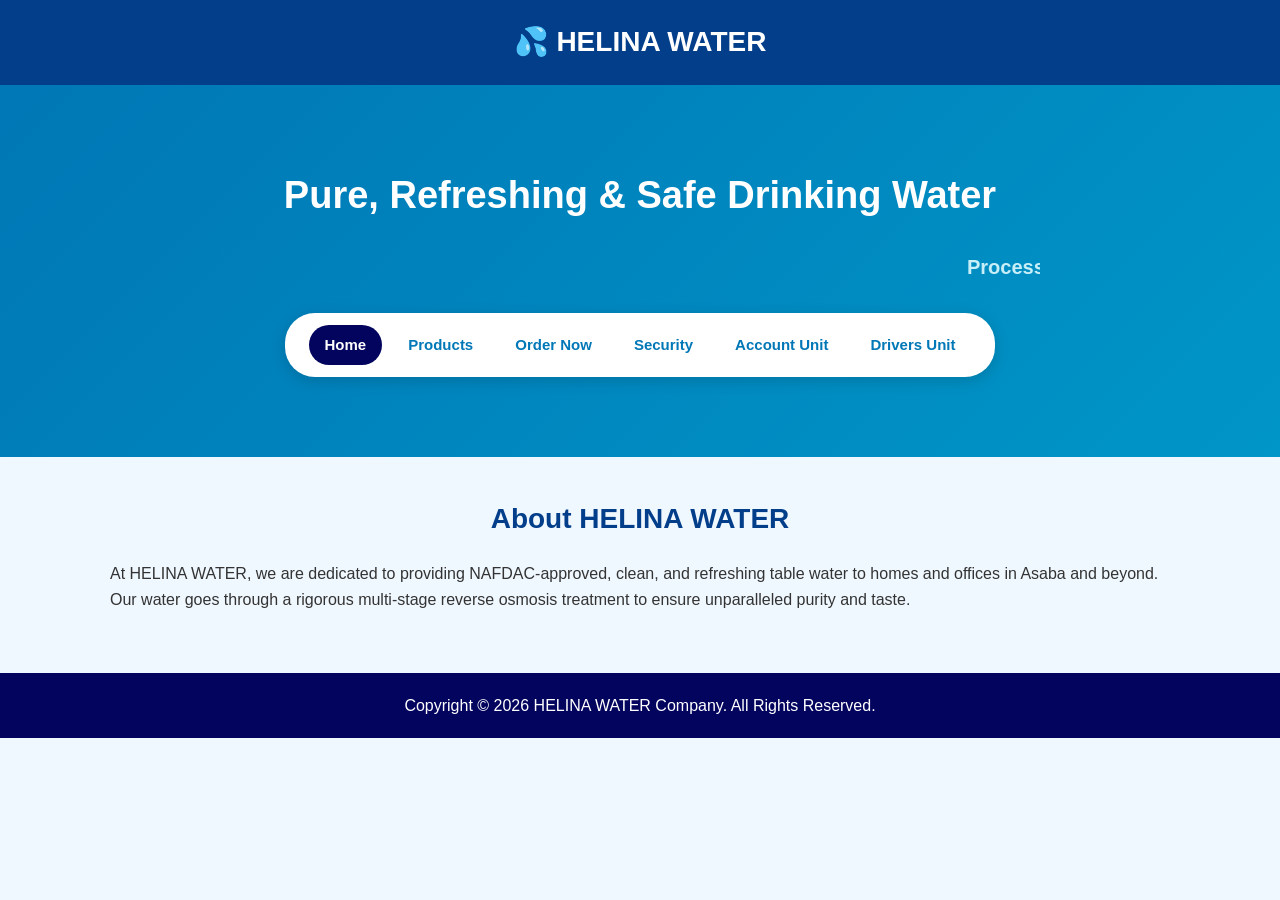
<file: index.html>
<!DOCTYPE html>
<html lang="en">
<head>
    <meta charset="UTF-8">
    <meta name="viewport" content="width=device-width, initial-scale=1.0">
    <title>HELINA WATER</title>
    <!-- Point directly to your style.css without folder names -->
    <link rel="stylesheet" href="style.css">

</head>
<body>

    <!-- Premium Header Area -->
    <header>
        <div class="logo">💦 HELINA WATER</div>
    </header>

    <!-- Main Hero Centerpiece with Scrolling Marquee Text -->
    <section class="hero-center">
        <h1>Pure, Refreshing & Safe Drinking Water</h1>
        
        <!-- Smooth Horizontally Scrolling Headline Banner -->
        <marquee behavior="scroll" direction="left" scrollamount="6" class="scrolling-text">
            Processed with advanced multi-stage filtration for your ultimate health.
        </marquee>
        
        <!-- Premium Glass Navigation Bar -->
        <nav class="center-nav">
            <a href="index.html" class="active-link">Home</a>
            <a href="products.html">Products</a>
            <a href="order.html">Order Now</a>
            <a href="security.html">Security</a>
            <a href="accounts.html">Account Unit</a>
            <a href="drivers.html">Drivers Unit</a>
        </nav>
    </section>

    <!-- About Section Redesigned into the Dark Layout -->
    <section class="content-section">
        <h2>About HELINA WATER</h2>
        <p>At HELINA WATER, we are dedicated to providing NAFDAC-approved, clean, and refreshing table water to homes and offices in Asaba and beyond. Our water goes through a rigorous multi-stage reverse osmosis treatment to ensure unparalleled purity and taste.</p>
    </section>

    <!-- Modern Dark Corporate Footer -->
    <footer>
        <p>Copyright &copy; 2026 HELINA WATER Company. All Rights Reserved.</p>
    </footer>

</body>
</html>
</file>
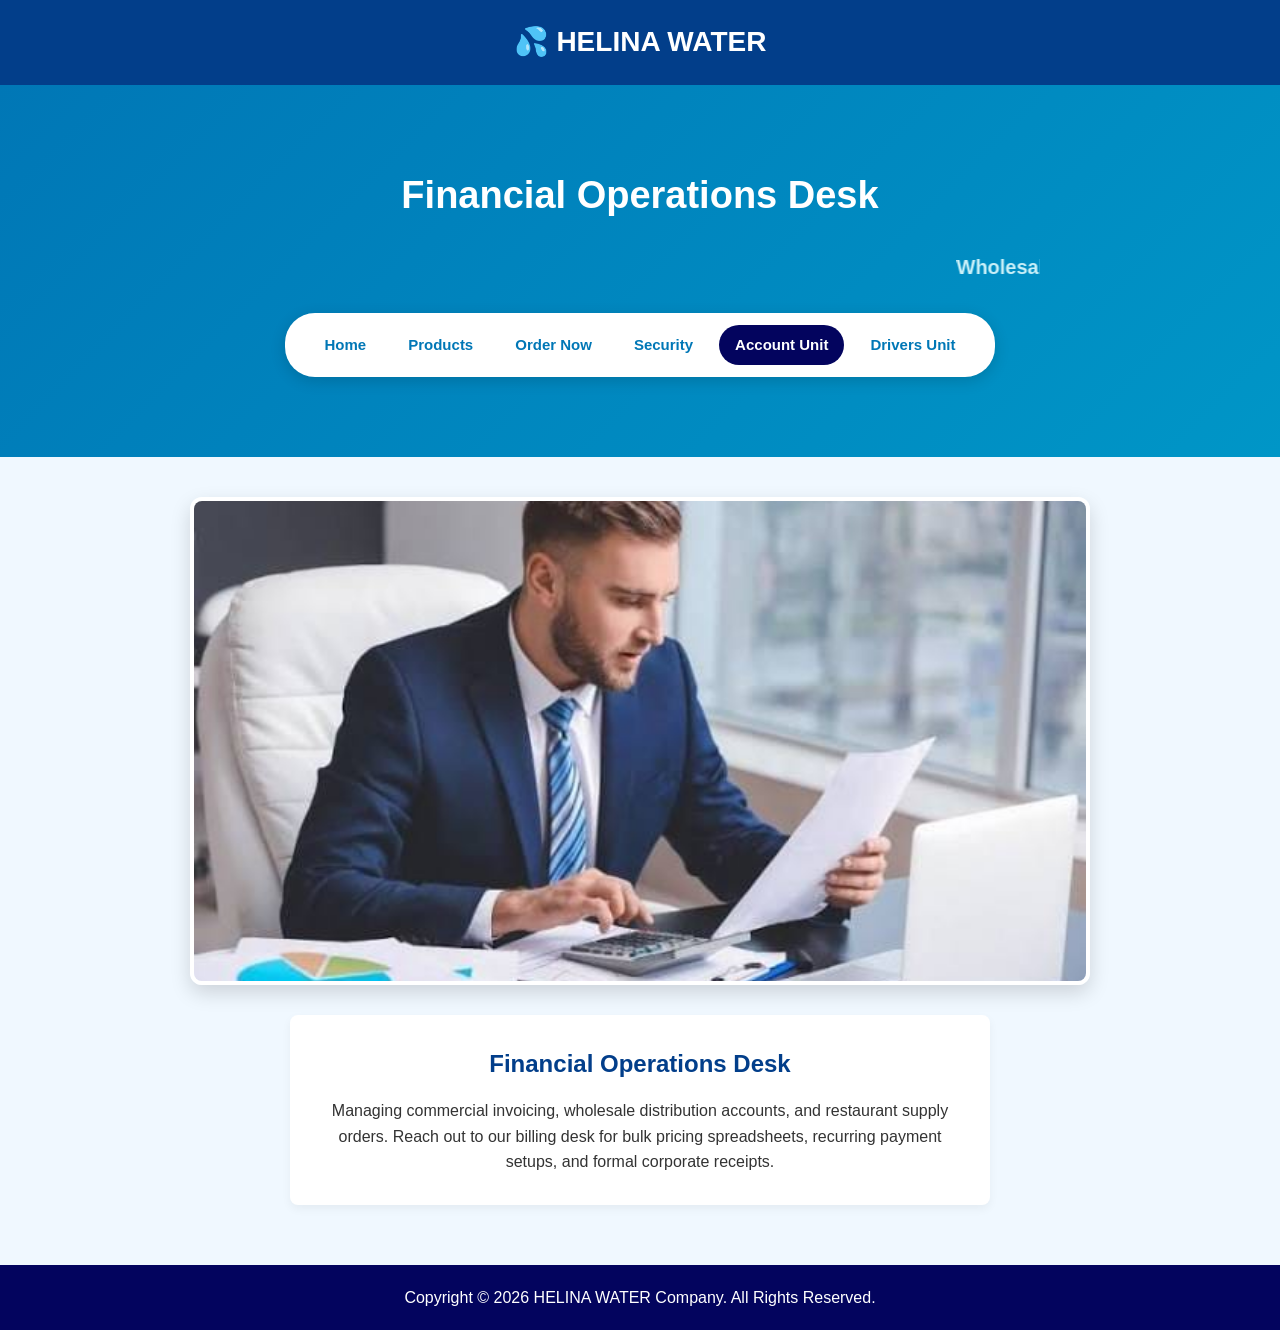
<file: accounts.html>
<!DOCTYPE html>
<html lang="en">
<head>
    <meta charset="UTF-8">
    <meta name="viewport" content="width=device-width, initial-scale=1.0">
    <title>HELINA WATER | Account Unit</title>
    <link rel="stylesheet" href="style.css">
</head>
<body>

    <header>
        <div class="logo">💦 HELINA WATER</div>
    </header>

    <section class="hero-center">
        <h1>Financial Operations Desk</h1>
        <marquee behavior="scroll" direction="left" scrollamount="6" class="scrolling-text">
            Wholesale auditing, bulk order logging, and institutional billing management.
        </marquee>
        <nav class="center-nav">
            <a href="index.html">Home</a>
            <a href="products.html">Products</a>
            <a href="order.html">Order Now</a>
            <a href="security.html">Security</a>
            <a href="accounts.html" class="active-link">Account Unit</a>
            <a href="drivers.html">Drivers Unit</a>
        </nav>
    </section>

    <section class="content-section text-center">
        <div class="unit-image-container">
            <img src="accountants.jpeg" alt="HELINA WATER Financial Team" onerror="this.src='https://unsplash.com'">
        </div>
        
        <div class="unit-detailed-text">
            <h3>Financial Operations Desk</h3>
            <p>Managing commercial invoicing, wholesale distribution accounts, and restaurant supply orders. Reach out to our billing desk for bulk pricing spreadsheets, recurring payment setups, and formal corporate receipts.</p>
        </div>
    </section>

    <footer>
        <p>Copyright &copy; 2026 HELINA WATER Company. All Rights Reserved.</p>
    </footer>

</body>
</html>
</file>
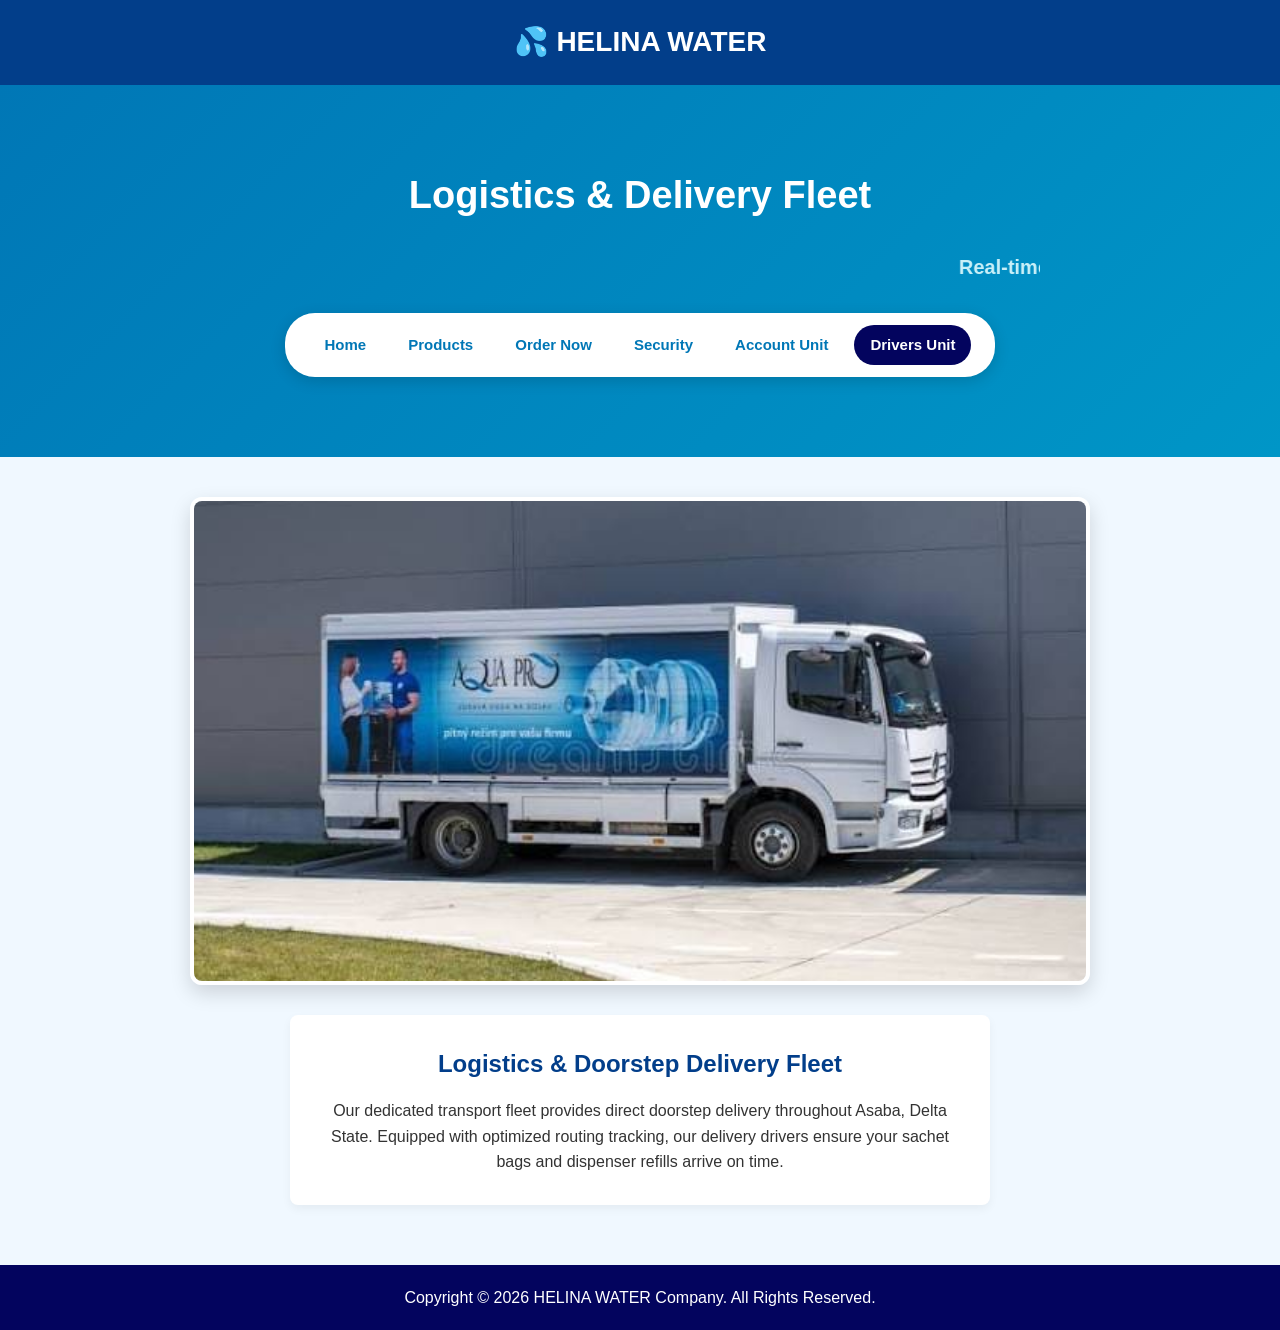
<file: drivers.html>
<!DOCTYPE html>
<html lang="en">
<head>
    <meta charset="UTF-8">
    <meta name="viewport" content="width=device-width, initial-scale=1.0">
    <title>HELINA WATER | Logistics Fleet</title>
    <link rel="stylesheet" href="style.css">
</head>
<body>

    <header>
        <div class="logo">💦 HELINA WATER</div>
    </header>

    <section class="hero-center">
        <h1>Logistics & Delivery Fleet</h1>
        <marquee behavior="scroll" direction="left" scrollamount="6" class="scrolling-text">
            Real-time tracking dispatch across Asaba, Delta State for immediate delivery.
        </marquee>
        <nav class="center-nav">
            <a href="index.html">Home</a>
            <a href="products.html">Products</a>
            <a href="order.html">Order Now</a>
            <a href="security.html">Security</a>
            <a href="accounts.html">Account Unit</a>
            <a href="drivers.html" class="active-link">Drivers Unit</a>
        </nav>
    </section>

    <section class="content-section text-center">
        <div class="unit-image-container">
            <img src="drivers.jpeg" alt="HELINA WATER Logistics Fleet Team" onerror="this.src='https://unsplash.com'">
        </div>
        
        <div class="unit-detailed-text">
            <h3>Logistics & Doorstep Delivery Fleet</h3>
            <p>Our dedicated transport fleet provides direct doorstep delivery throughout Asaba, Delta State. Equipped with optimized routing tracking, our delivery drivers ensure your sachet bags and dispenser refills arrive on time.</p>
        </div>
    </section>

    <footer>
        <p>Copyright &copy; 2026 HELINA WATER Company. All Rights Reserved.</p>
    </footer>

</body>
</html>
</file>
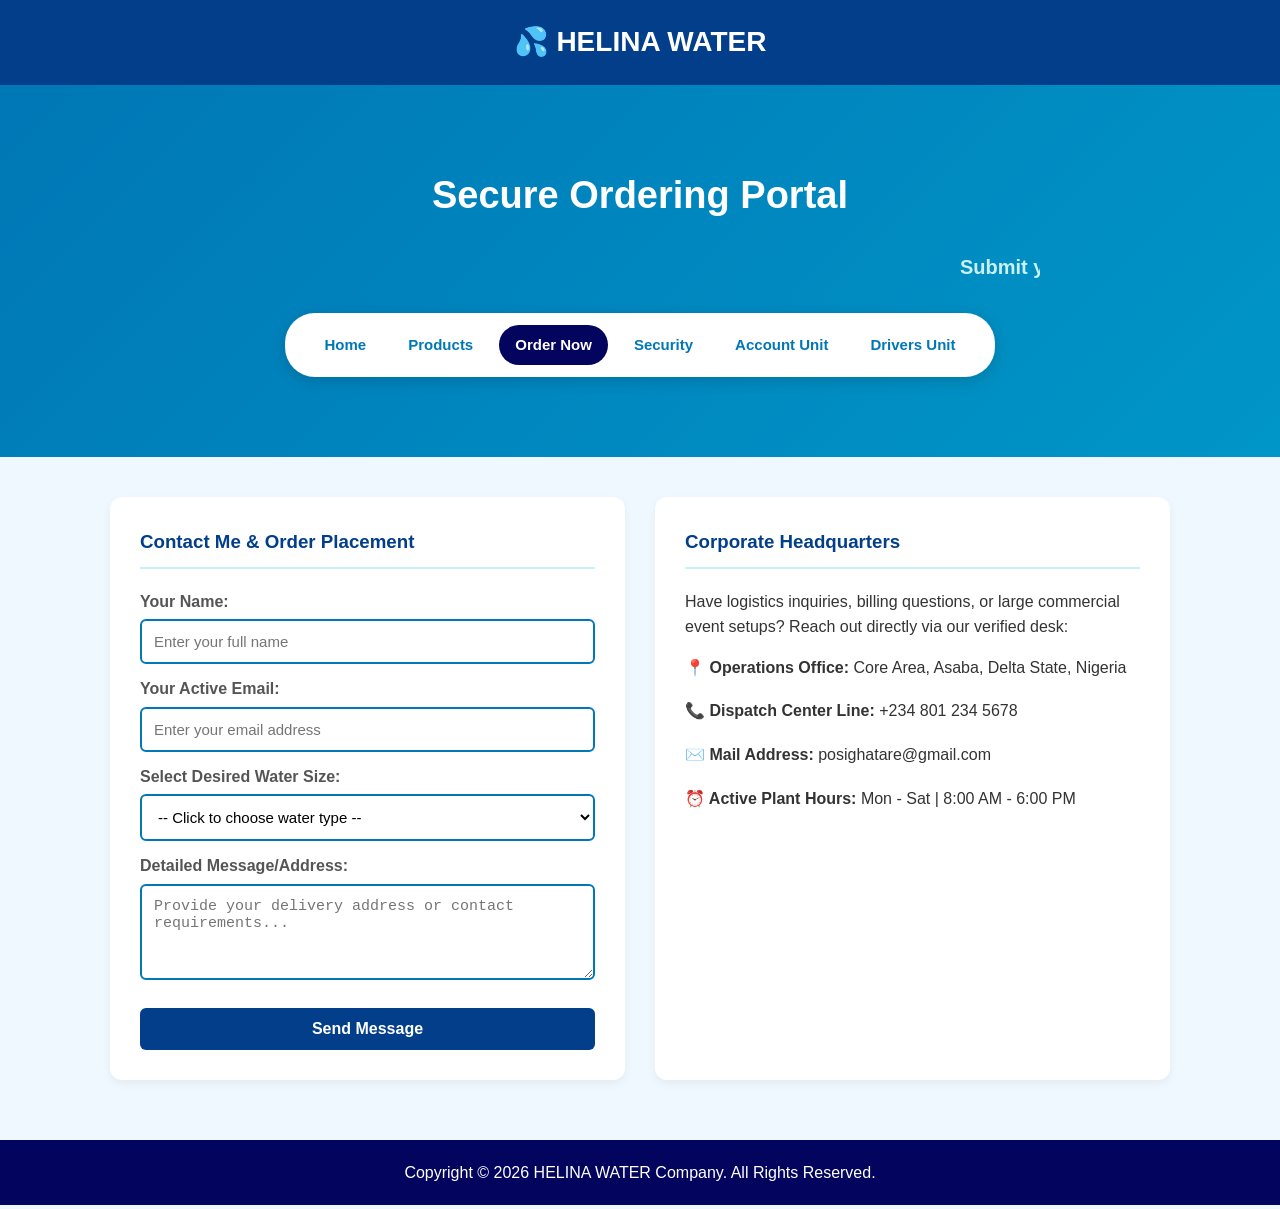
<file: order.html>
<!DOCTYPE html>
<html lang="en">
<head>
    <meta charset="UTF-8">
    <meta name="viewport" content="width=device-width, initial-scale=1.0">
    <title>HELINA WATER | Secure Order Hub</title>
    <link rel="stylesheet" href="style.css">
</head>
<body>

    <header>
        <div class="logo">💦 HELINA WATER</div>
    </header>

    <section class="hero-center">
        <h1>Secure Ordering Portal</h1>
        <marquee behavior="scroll" direction="left" scrollamount="6" class="scrolling-text">
            Submit your order requests safely or contact our support grid instantly.
        </marquee>
        <nav class="center-nav">
            <a href="index.html">Home</a>
            <a href="products.html">Products</a>
            <a href="order.html" class="active-link">Order Now</a>
            <a href="security.html">Security</a>
            <a href="accounts.html">Account Unit</a>
            <a href="drivers.html">Drivers Unit</a>
        </nav>
    </section>

    <section class="content-section">
        <div class="split-container">
            
            <!-- Left Panel Container: Form Action Submission Desk -->
            <div class="column-box">
                <h3>Contact Me & Order Placement</h3>
                <form action="https://formspree.io" method="POST">
                    <label>Your Name:</label>
                    <input type="text" name="client_name" placeholder="Enter your full name" required>

                    <label>Your Active Email:</label>
                    <input type="email" name="client_email" placeholder="Enter your email address" required>

                    <label>Select Desired Water Size:</label>
                    <select name="selected_product" required>
                        <option value="">-- Click to choose water type --</option>
                        <option value="Sachet Pack">Sachet Bags Pack</option>
                        <option value="50cl Small Bottle">Small Bottle Water (50cl)</option>
                        <option value="75cl Normal Bottle">Normal Bottle Water (75cl)</option>
                        <option value="19L Dispenser Jar">Dispenser Refill Type (19L)</option>
                    </select>

                    <label>Detailed Message/Address:</label>
                    <textarea name="client_message" rows="4" placeholder="Provide your delivery address or contact requirements..." required></textarea>

                    <button type="submit" class="submit-btn">Send Message</button>
                </form>
            </div>

            <!-- Right Panel Container: Office Access Listing -->
            <div class="column-box contact-info">
                <h3>Corporate Headquarters</h3>
                <p>Have logistics inquiries, billing questions, or large commercial event setups? Reach out directly via our verified desk:</p>
                <ul>
                    <li><strong>📍 Operations Office:</strong> Core Area, Asaba, Delta State, Nigeria</li>
                    <li><strong>📞 Dispatch Center Line:</strong> +234 801 234 5678</li>
                    <li><strong>✉️ Mail Address:</strong> posighatare@gmail.com</li>
                    <li><strong>⏰ Active Plant Hours:</strong> Mon - Sat | 8:00 AM - 6:00 PM</li>
                </ul>
            </div>

        </div>
    </section>

    <footer>
        <p>Copyright &copy; 2026 HELINA WATER Company. All Rights Reserved.</p>
    </footer>

</body>
</html>
</file>
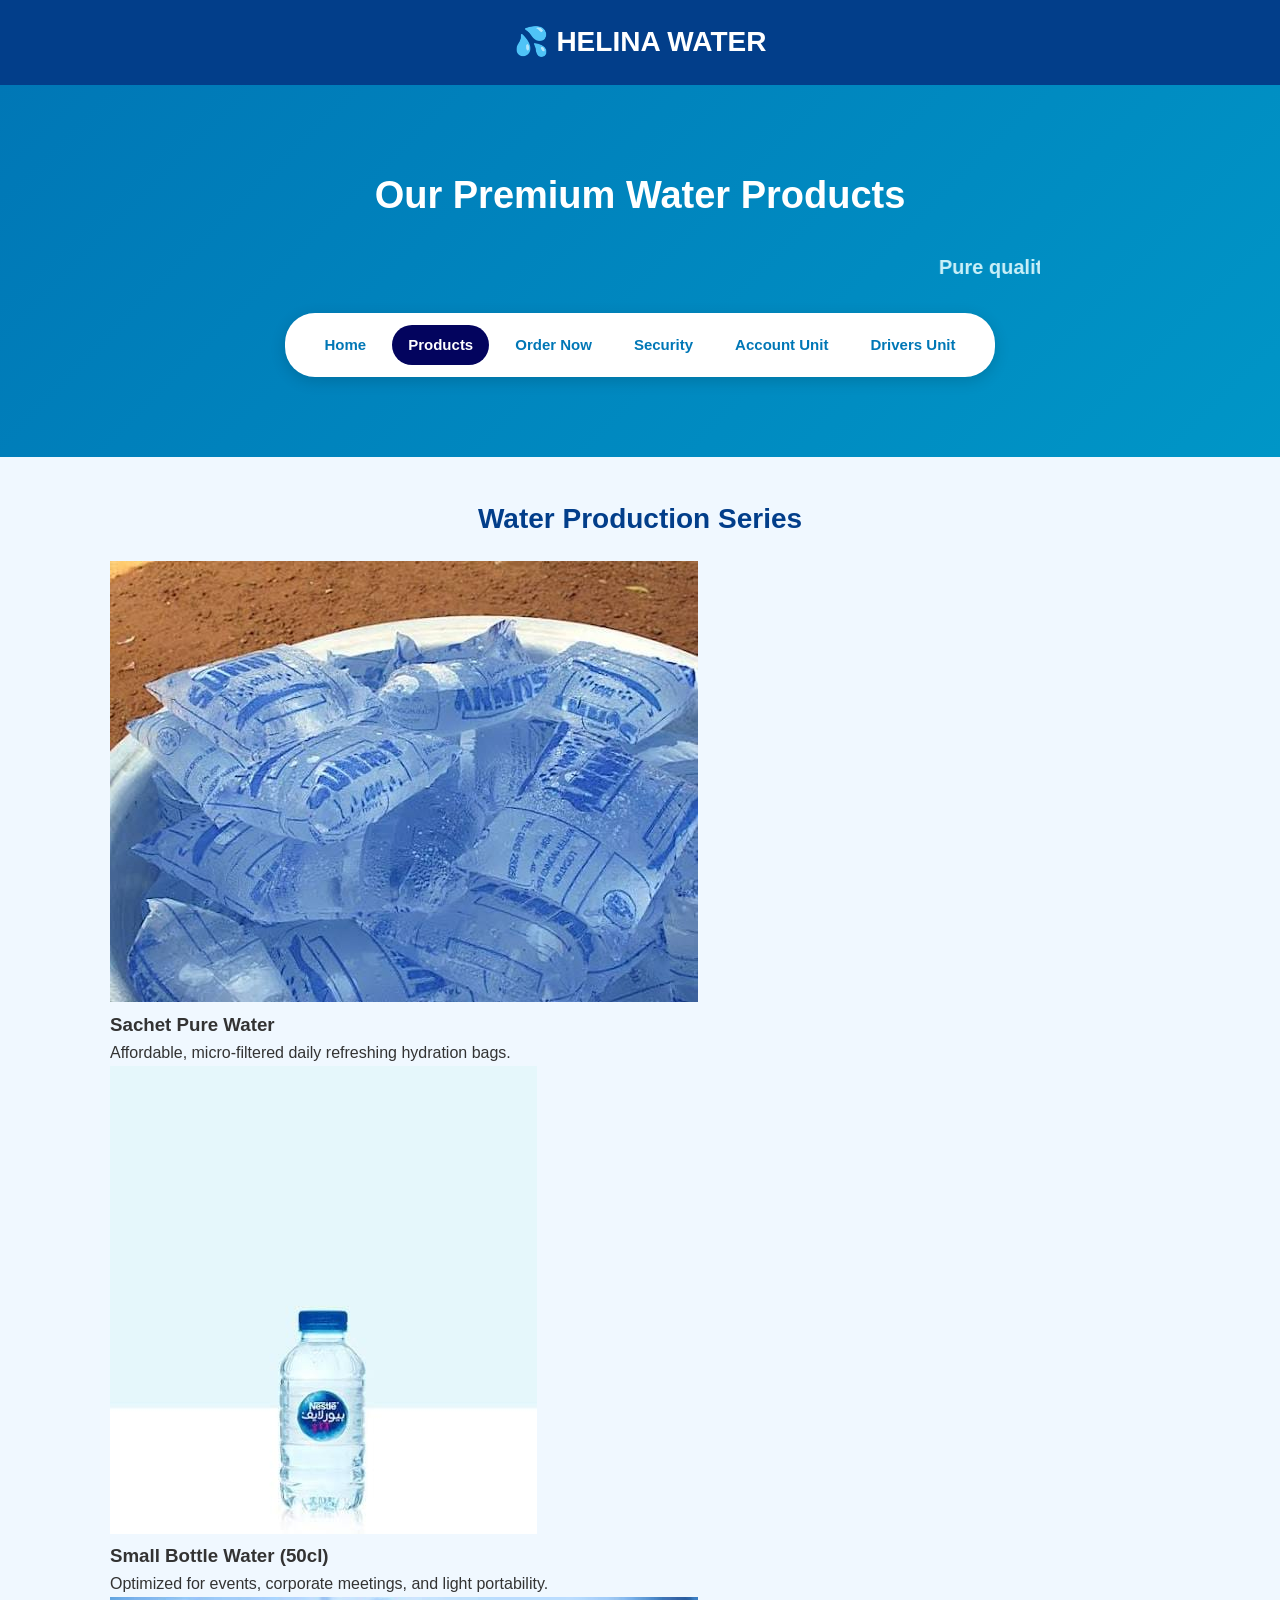
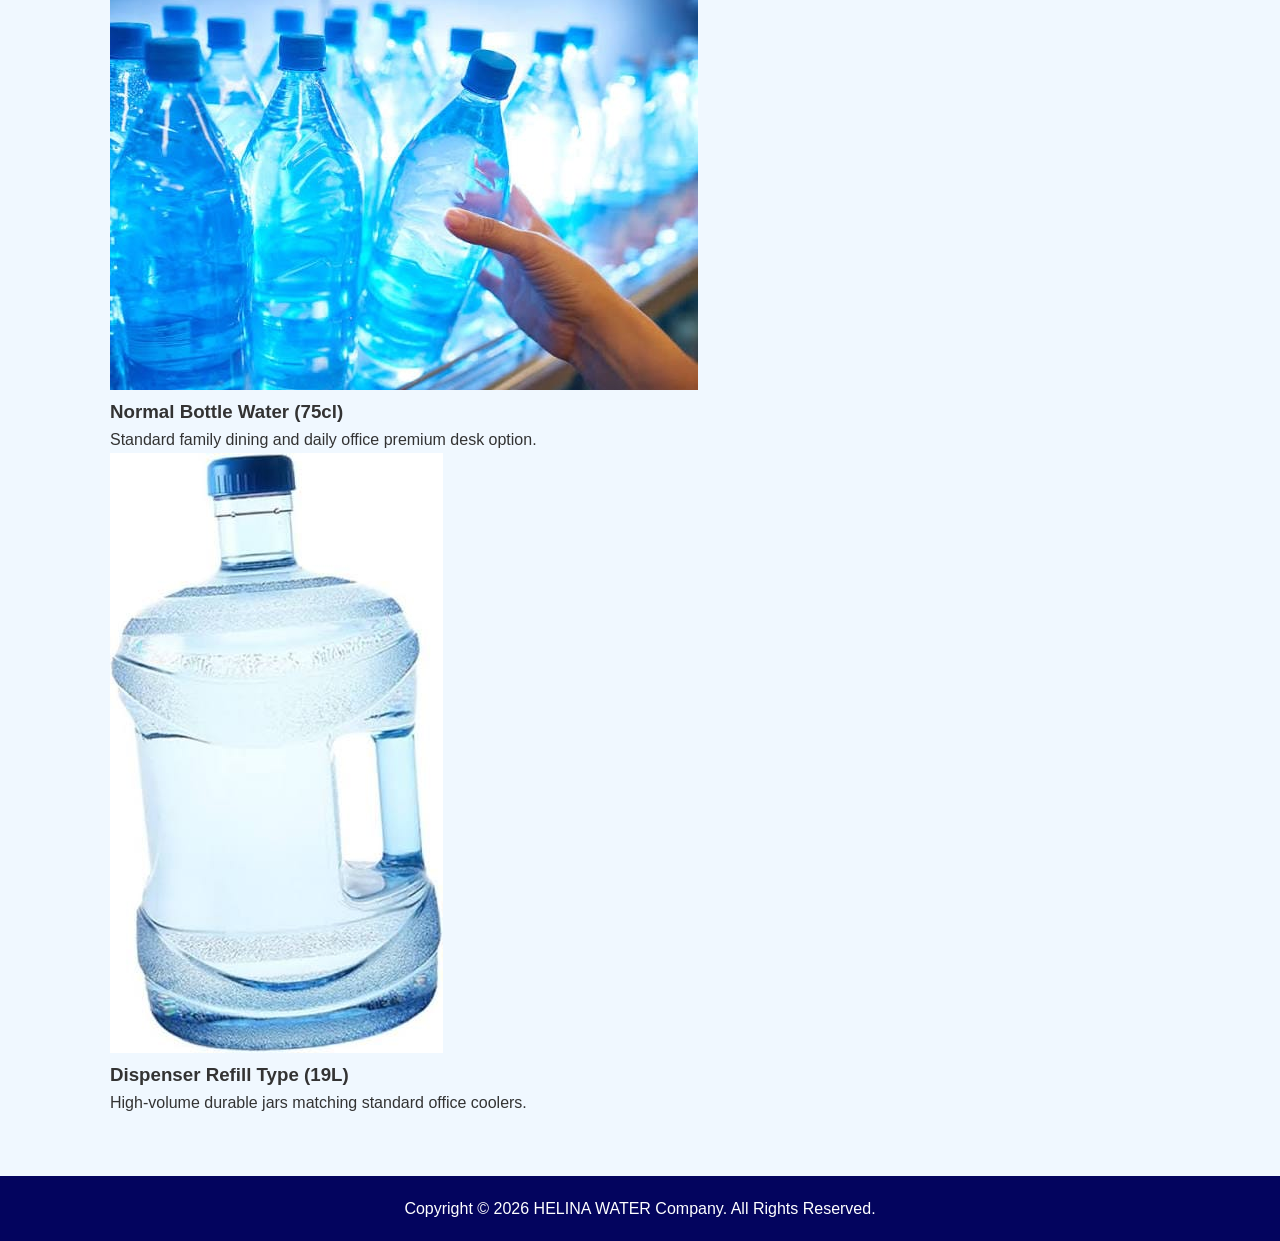
<file: products.html>
<!DOCTYPE html>
<html lang="en">
<head>
    <meta charset="UTF-8">
    <meta name="viewport" content="width=device-width, initial-scale=1.0">
    <title>HELINA WATER | Premium Products</title>
    <link rel="stylesheet" href="style.css">
</head>
<body>

    <header>
        <div class="logo">💦 HELINA WATER</div>
    </header>

    <section class="hero-center">
        <h1>Our Premium Water Products</h1>
        <marquee behavior="scroll" direction="left" scrollamount="6" class="scrolling-text">
            Pure quality across all sizes from sachet bags to corporate dispenser jars.
        </marquee>
        <nav class="center-nav">
            <a href="index.html">Home</a>
            <a href="products.html" class="active-link">Products</a>
            <a href="order.html">Order Now</a>
            <a href="security.html">Security</a>
            <a href="accounts.html">Account Unit</a>
            <a href="drivers.html">Drivers Unit</a>
        </nav>
    </section>

    <!-- Main Products Content Grid Wrapper -->
    <section class="content-section">
        <h2>Water Production Series</h2>
        <div class="product-gallery">
            
            <!-- 1. Sachet Water Card -->
            <div class="item-card">
                <div class="card-img-wrapper">
                    <img src="sachet.jpeg" alt="Sachet Water" onerror="this.src='https://unsplash.com'">
                </div>
                <h3>Sachet Pure Water</h3>
                <p>Affordable, micro-filtered daily refreshing hydration bags.</p>
            </div>

            <!-- 2. Small Bottle Card -->
            <div class="item-card">
                <div class="card-img-wrapper">
                    <img src="small.jpeg" alt="Small Bottle" onerror="this.src='https://unsplash.com'">
                </div>
                <h3>Small Bottle Water (50cl)</h3>
                <p>Optimized for events, corporate meetings, and light portability.</p>
            </div>

            <!-- 3. Normal Bottle Card -->
            <div class="item-card">
                <div class="card-img-wrapper">
                    <img src="normal.jpeg" alt="Normal Bottle" onerror="this.src='https://unsplash.com'">
                </div>
                <h3>Normal Bottle Water (75cl)</h3>
                <p>Standard family dining and daily office premium desk option.</p>
            </div>

            <!-- 4. Dispenser Jar Card -->
            <div class="item-card">
                <div class="card-img-wrapper">
                    <img src="dispenser.jpeg" alt="Dispenser Jar" onerror="this.src='https://unsplash.com'">
                </div>
                <h3>Dispenser Refill Type (19L)</h3>
                <p>High-volume durable jars matching standard office coolers.</p>
            </div>

        </div>
    </section>

    <footer>
        <p>Copyright &copy; 2026 HELINA WATER Company. All Rights Reserved.</p>
    </footer>

</body>
</html>
</file>
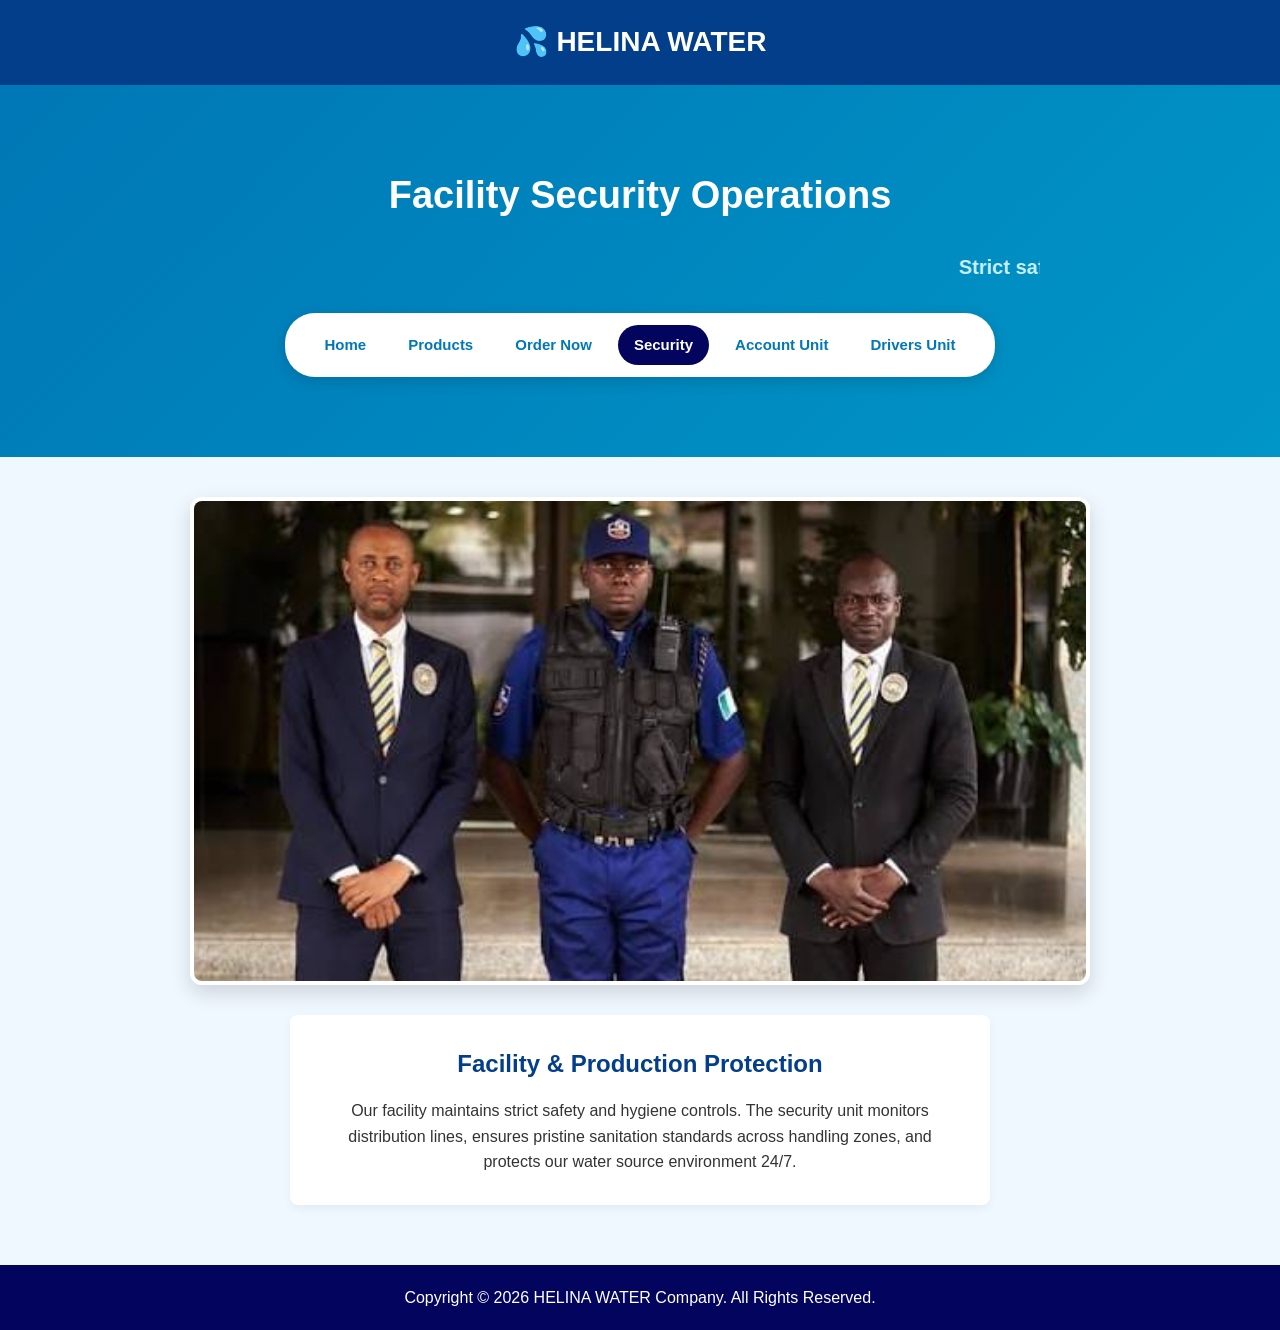
<file: security.html>
<!DOCTYPE html>
<html lang="en">
<head>
    <meta charset="UTF-8">
    <meta name="viewport" content="width=device-width, initial-scale=1.0">
    <title>HELINA WATER | Security Intelligence</title>
    <link rel="stylesheet" href="style.css">
</head>
<body>

    <header>
        <div class="logo">💦 HELINA WATER</div>
    </header>

    <section class="hero-center">
        <h1>Facility Security Operations</h1>
        <marquee behavior="scroll" direction="left" scrollamount="6" class="scrolling-text">
            Strict safety monitoring, plant monitoring, and sanitation controls active 24/7.
        </marquee>
        <nav class="center-nav">
            <a href="index.html">Home</a>
            <a href="products.html">Products</a>
            <a href="order.html">Order Now</a>
            <a href="security.html" class="active-link">Security</a>
            <a href="accounts.html">Account Unit</a>
            <a href="drivers.html">Drivers Unit</a>
        </nav>
    </section>

    <!-- Content Layout Grid Block -->
    <section class="content-section text-center">
        <div class="unit-image-container">
            <img src="security.jpeg" alt="HELINA WATER Security Team" onerror="this.src='https://unsplash.com'">
        </div>
        
        <div class="unit-detailed-text">
            <h3>Facility & Production Protection</h3>
            <p>Our facility maintains strict safety and hygiene controls. The security unit monitors distribution lines, ensures pristine sanitation standards across handling zones, and protects our water source environment 24/7.</p>
        </div>
    </section>

    <footer>
        <p>Copyright &copy; 2026 HELINA WATER Company. All Rights Reserved.</p>
    </footer>

</body>
</html>
</file>
<file: style.css>
* {
    margin: 0;
    padding: 0;
    box-sizing: border-box;
}
body {
    font-family: Arial, sans-serif;
    line-height: 1.6;
    color: #333;
    background-color: #f0f8ff;
}
header {
    background-color: #023e8a;
    color: white;
    text-align: center;
    padding: 20px;
}
header .logo {
    font-size: 28px;
    font-weight: bold;
}
.hero-center, .hero-center-short {
    background: linear-gradient(135deg, #0077b6, #0096c7);
    color: white;
    text-align: center;
    padding: 80px 20px;
    display: flex;
    flex-direction: column;
    align-items: center;
    justify-content: center;
}
.hero-center-short {
    padding: 40px 20px;
}
.hero-center h1 {
    font-size: 38px;
    margin-bottom: 10px;
    color: #ffffff;
}
marquee.scrolling-text {
    width: 100%;
    max-width: 800px;
    font-size: 20px;
    font-weight: bold;
    color: #caf0f8;
    margin: 15px auto 0 auto;
    display: block;
}
.center-nav {
    display: flex;
    flex-wrap: wrap;
    justify-content: center;
    background: #ffffff !important;
    padding: 12px 24px;
    border-radius: 30px;
    box-shadow: 0 4px 15px rgba(0,0,0,0.15);
    gap: 10px;
    margin-top: 30px;
    max-width: 95%;
}
.center-nav a {
    color: #0077b6 !important;
    text-decoration: none;
    font-weight: bold;
    padding: 8px 16px;
    border-radius: 20px;
    transition: 0.3s ease;
    font-size: 15px;
}
.center-nav a:hover, .center-nav a.active-link {
    background-color: #03045e !important;
    color: white !important;
}
.content-section {
    max-width: 1100px;
    margin: 40px auto;
    padding: 0 20px;
}
.content-section h2 {
    text-align: center;
    color: #023e8a;
    margin-bottom: 20px;
    font-size: 28px;
}
.unit-image-container {
    max-width: 900px;
    width: 95%;
    margin: 30px auto;
    border-radius: 12px;
    overflow: hidden;
    box-shadow: 0 8px 20px rgba(0,0,0,0.15);
    border: 4px solid #ffffff;
}
.unit-image-container img {
    width: 100%;
    height: 480px;
    object-fit: cover;
    display: block;
}
.unit-detailed-text {
    max-width: 700px;
    margin: 25px auto;
    background: #ffffff;
    padding: 30px;
    border-radius: 8px;
    box-shadow: 0 4px 10px rgba(0,0,0,0.05);
    text-align: center;
}
.unit-detailed-text h3 {
    color: #023e8a;
    margin-bottom: 15px;
    font-size: 24px;
}
.split-container {
    display: flex;
    flex-wrap: wrap;
    gap: 30px;
    margin-top: 20px;
}
.column-box {
    flex: 1;
    min-width: 300px;
    background: white;
    padding: 30px;
    border-radius: 12px;
    box-shadow: 0 4px 10px rgba(0,0,0,0.05);
}
.column-box h3 {
    color: #023e8a;
    margin-bottom: 20px;
    border-bottom: 2px solid #caf0f8;
    padding-bottom: 10px;
}
form label {
    display: block;
    margin-top: 12px;
    font-weight: 600;
    color: #555;
    text-align: left;
}
form input, form select, form textarea {
    width: 100%;
    padding: 12px;
    margin-top: 5px;
    border: 2px solid #0077b6;
    border-radius: 6px;
    background-color: #ffffff;
    font-size: 15px;
}
.submit-btn {
    width: 100%;
    background-color: #023e8a;
    color: white;
    padding: 12px;
    border: none;
    border-radius: 6px;
    font-size: 16px;
    font-weight: bold;
    margin-top: 20px;
    cursor: pointer;
}
.submit-btn:hover {
    background-color: #03045e;
}
.contact-info ul {
    list-style: none;
    margin-top: 15px;
    text-align: left;
}
.contact-info li {
    margin-bottom: 18px;
    font-size: 16px;
}
footer {
    background-color: #03045e;
    color: white;
    text-align: center;
    padding: 20px;
    margin-top: 60px;
}
</file>
